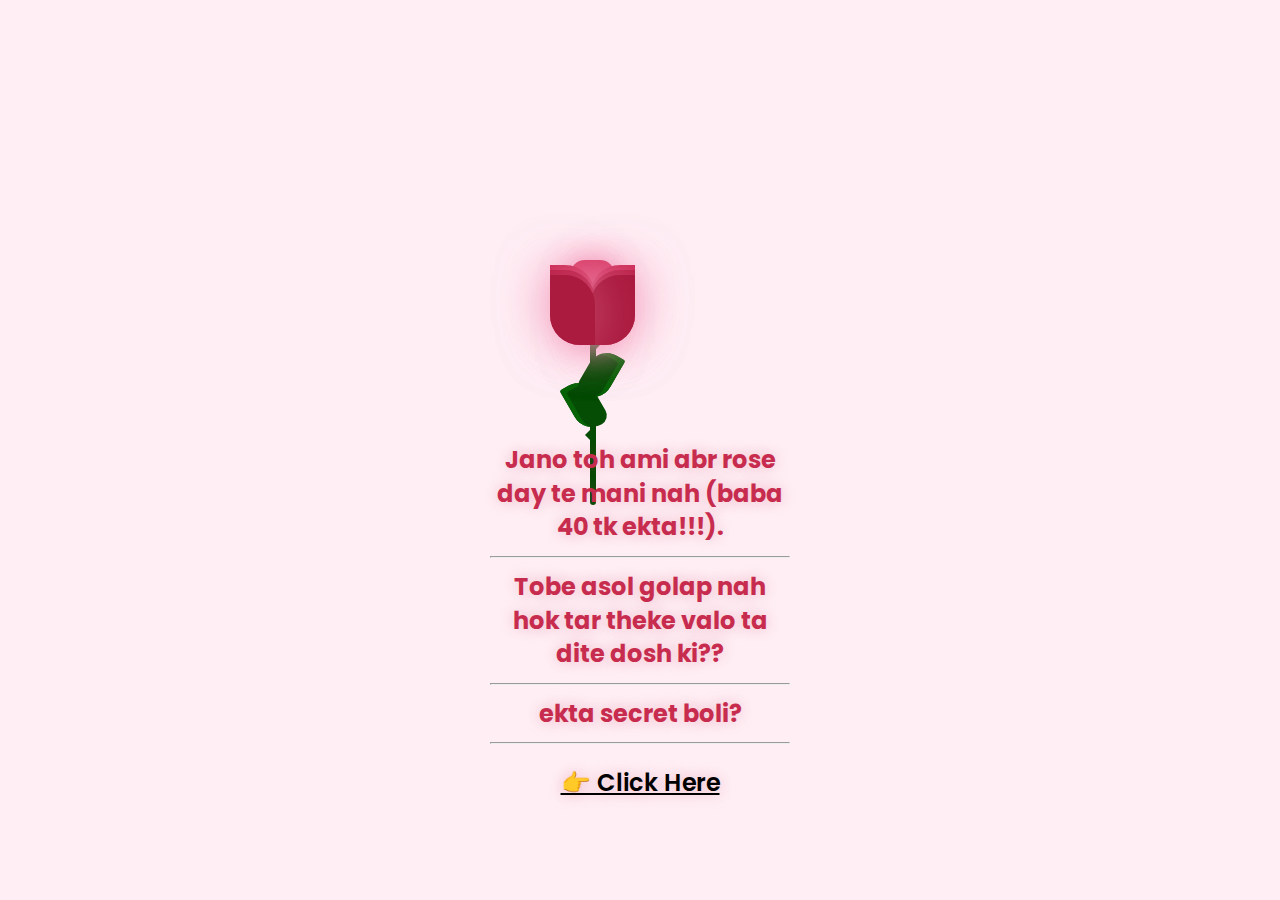
<file: Rose-Day/index.html>
<!DOCTYPE html>
<html lang="en">
  <head>
    <meta charset="UTF-8" />
    <meta name="viewport" content="width=device-width, initial-scale=1.0" />
    <title>Rose for You</title>
    <link rel="stylesheet" href="style.css" />
    <link href="https://fonts.googleapis.com/css2?family=Dancing+Script:wght@700&family=Poppins:wght@400;600&display=swap" rel="stylesheet">
  </head>
  <body>
    <div class="container">
      <div class="glass">
        <div class="shine"></div>
      </div>
      <div class="thorns">
        <div></div>
        <div></div>
        <div></div>
        <div></div>
      </div>
      <div class="leaves">
        <div></div>
        <div></div>
        <div></div>
        <div></div>
      </div>
      <div class="petals">
        <div></div>
        <div></div>
        <div></div>
        <div></div>
        <div></div>
        <div></div>
        <div></div>
      </div>
      <div class="text">
        <h2>Jano toh ami abr rose day te mani nah (baba 40 tk ekta!!!).<br><hr>
        Tobe asol golap nah hok tar theke valo ta dite dosh ki?? <br><hr>ekta secret boli? <br><hr><a href="new.html" style="color: #000; text-decoration: underline;">👉 Click Here</a></h2>
      </div>
    </div>
  </body>
</html>
</file>
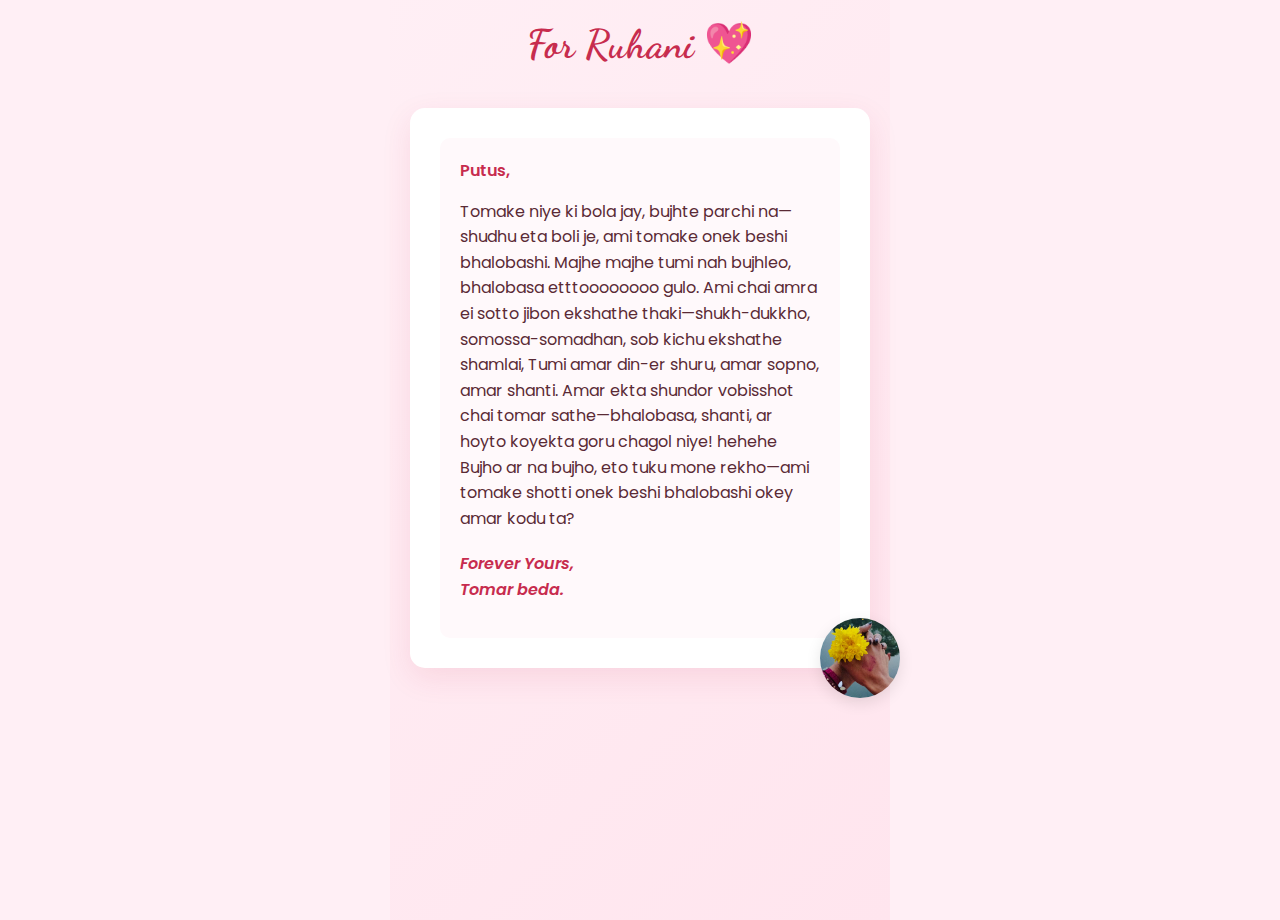
<file: Rose-Day/new.html>
<!DOCTYPE html>
<html lang="en">
  <head>
    <meta charset="UTF-8" />
    <meta name="viewport" content="width=device-width, initial-scale=1.0" />
    <title>Your Special Message</title>
    <link rel="stylesheet" href="style.css" />
    <link href="https://fonts.googleapis.com/css2?family=Dancing+Script:wght@700&family=Poppins:wght@400;600&display=swap" rel="stylesheet">
    <style>
      .wrap {
        padding: 20px;
        min-height: 100vh;
        display: flex;
        flex-direction: column;
        align-items: center;
        background: linear-gradient(135deg, #ffeff5 0%, #ffe5ee 100%);
      }

      h1 {
        font-family: 'Dancing Script', cursive;
        color: #c72c4e;
        font-size: 2.5rem;
        margin: 20px 0;
        text-align: center;
      }

      .postcard {
        background: #fff;
        width: 90%;
        max-width: 400px;
        padding: 30px;
        border-radius: 15px;
        box-shadow: 0 10px 30px rgba(199,44,78,0.1);
        position: relative;
        margin: 20px auto;
      }

      .letter {
        background: #fff9fb;
        padding: 20px;
        border-radius: 10px;
        min-height: 300px;
      }

      p {
        font-family: 'Poppins', sans-serif;
        color: #5a2a35;
        line-height: 1.6;
        font-size: 1rem;
        margin: 0;
      }

      span {
        font-weight: 600;
        color: #c72c4e;
        display: block;
        margin-bottom: 15px;
      }

      .ullu {
        margin-top: 20px;
        font-style: italic;
      }

      .address {
        position: absolute;
        bottom: -30px;
        right: -30px;
        width: 80px;
        height: 80px;
        border-radius: 50%;
        overflow: hidden;
        box-shadow: 0 5px 15px rgba(0,0,0,0.1);
      }

      .mail_stamp {
        width: 100%;
        height: 100%;
        object-fit: cover;
      }

      footer {
        margin-top: auto;
        padding: 20px;
        color: #c72c4e;
        font-family: 'Poppins', sans-serif;
        font-size: 0.8rem;
      }

      @media (max-width: 768px) {
        h1 {
          font-size: 2rem;
        }
        
        .postcard {
          width: 95%;
          padding: 20px;
        }
        
        .address {
          right: -10px;
          bottom: -20px;
          width: 60px;
          height: 60px;
        }
        
        p {
          font-size: 0.9rem;
        }
      }
    </style>
  </head>
  <body>
    <div class="wrap">
      <h1>For Ruhani 💖</h1>
      <div class="postcard">
        <div class="letter">
          <p>
            <span>Putus,</span>
            Tomake niye ki bola jay, bujhte parchi na—shudhu eta boli je, ami tomake onek beshi bhalobashi. Majhe majhe tumi nah bujhleo, bhalobasa etttoooooooo gulo.  

Ami chai amra ei sotto jibon ekshathe thaki—shukh-dukkho, somossa-somadhan, sob kichu ekshathe shamlai, Tumi amar din-er shuru, amar sopno, amar shanti.  

Amar ekta shundor vobisshot chai tomar sathe—bhalobasa, shanti, ar hoyto koyekta goru chagol niye! hehehe  

Bujho ar na bujho, eto tuku mone rekho—ami tomake shotti onek beshi bhalobashi okey amar kodu ta?
            <span class="ullu">
              Forever Yours,<br>
              Tomar beda.
            </span>
          </p>
        </div>
        <div class="address">
          <img src="./hands.jpeg" class="mail_stamp" />
        </div>
      </div>
    </div>   
  </body>
</html>
</file>
<file: Rose-Day/style.css>
@import url('https://fonts.googleapis.com/css2?family=Dancing+Script:wght@700&family=Poppins:wght@400;600&display=swap');

body {
  height: 100vh;
  margin: 0;
  background: #ffeff5;
  display: flex;
  justify-content: center;
  align-items: center;
  overflow: hidden;
  font-family: 'Poppins', sans-serif;
}

.container {
  position: relative;
  width: 300px;
  height: 500px;
  display: flex;
  justify-content: center;
  align-items: center;
}

.glass {
  position: absolute;
  height: 350px;
  width: 200px;
  top: 50%;
  left: 50%;
  transform: translate(-50%, -50%);
}

/* Rose Stem (Stick) */
.leaves > div:nth-child(1) {
  position: absolute;
  width: 6px;
  height: 210px;
  background: #054c05;
  top: 95px;
  left: 100px;
  border-radius: 0 0 100px 100px;
  z-index: -1;
}

/* Rose Leaves */
.leaves > div:nth-child(2) {
  position: absolute;
  width: 30px;
  height: 50px;
  background: #054c05;
  border-radius: 5px 40px 20px 40px;
  transform: rotate(-30deg);
  top: 180px;
  left: 80px;
  box-shadow: inset 5px 5px #066406;
  z-index: -1;
}

.leaves > div:nth-child(3) {
  position: absolute;
  width: 30px;
  height: 50px;
  background: #054c05;
  border-radius: 40px 5px 40px 20px;
  transform: rotate(30deg);
  top: 150px;
  left: 95px;
  box-shadow: inset -5px 5px #066406;
  z-index: -1;
}

/* Rose Thorns */
.thorns > div {
  position: absolute;
  width: 0;
  height: 0;
  top: 140px;
}

.thorns > div:nth-child(odd) {
  border-top: 5px solid transparent;
  border-bottom: 5px solid transparent;
  border-left: 5px solid #054c05;
  left: 105px;
}

.thorns > div:nth-child(even) {
  border-top: 5px solid transparent;
  border-bottom: 5px solid transparent;
  border-right: 5px solid #054c05;
  left: 95px;
}

.thorns > div:nth-child(1) {
  top: 200px;
}

.thorns > div:nth-child(2) {
  top: 170px;
}

.thorns > div:nth-child(4) {
  top: 230px;
}

/* Rose Petals */
.petals > div {
  position: absolute;
  background: #d52d58;
  width: 45px;
  height: 80px;
  top: 55px;
  transition: all 0.5s ease-out;
}

.petals > div:nth-child(1) {
  border-radius: 15px;
  box-shadow: 0px 0px 30px #f594b8;
  left: 80px;
  top: 60px;
  background: #d52d58;
}

.petals > div:nth-child(2),
.petals > div:nth-child(4),
.petals > div:nth-child(6) {
  background: #b81b43;
  left: 60px;
  border-radius: 0px 30px 0px 30px;
  transform-origin: bottom right;
}

.petals > div:nth-child(3),
.petals > div:nth-child(5),
.petals > div:nth-child(7) {
  background: #b81b43;
  left: 100px;
  border-radius: 30px 0px 30px 0px;
  transform-origin: bottom left;
}

.petals > div:nth-child(2) {
  z-index: 5;
  background: #ab1a3f;
  top: 75px;
  height: 70px;
  box-shadow: 0px 0px 50px rgba(245, 148, 184, 0.5);
  animation: bloom2 3s ease-in-out forwards;
}

.petals > div:nth-child(3) {
  z-index: 4;
  background: #ab1a3f;
  top: 75px;
  height: 70px;
  box-shadow: 0px 0px 50px rgba(245, 148, 184, 0.5);
  animation: bloom3 3s ease-in-out forwards, glowing 2.5s ease-in-out infinite;
}

.petals > div:nth-child(4) {
  z-index: 3;
  background: #b81b43;
  top: 70px;
  height: 75px;
  box-shadow: 0px 0px 50px rgba(245, 148, 184, 0.5);
  animation: bloom4 3s ease-in-out forwards, glowing 2.5s ease-in-out infinite;
}

.petals > div:nth-child(5) {
  z-index: 2;
  background: #b81b43;
  top: 70px;
  height: 75px;
  box-shadow: 0px 0px 50px rgba(245, 148, 184, 0.5);
  animation: bloom5 3s ease-in-out forwards, glowing 2.5s ease-in-out infinite;
}

.petals > div:nth-child(6) {
  z-index: 1;
  background: #c9204b;
  top: 65px;
  height: 70px;
  box-shadow: 0px 0px 50px rgba(245, 148, 184, 0.3);
  animation: bloom6 3s ease-in-out forwards, glowing 2.5s ease-in-out infinite;
}

.petals > div:nth-child(7) {
  z-index: 0;
  background: #c9204b;
  top: 65px;
  height: 70px;
  box-shadow: 0px 0px 50px rgba(245, 148, 184, 0.3);
  animation: bloom7 3s ease-in-out forwards, glowing 2.5s ease-in-out infinite;
}

@keyframes bloom2 {
  50% {
    transform: rotate(-90deg);
    top: 200px;
    left: 100px;
  }
  100% {
    transform: rotate(-60deg);
    top: 252px;
    left: 50px;
    background: #71122a;
    box-shadow: 0px 0px 0px rgba(245, 148, 184, 0);
  }
}

@keyframes bloom3 {
  100% {
    transform: rotate(45deg);
  }
}

@keyframes bloom4 {
  100% {
    transform: rotate(-20deg);
  }
}

@keyframes bloom5 {
  100% {
    transform: rotate(20deg);
  }
}

@keyframes bloom6 {
  100% {
    transform: rotate(-5deg);
  }
}

@keyframes bloom7 {
  100% {
    transform: rotate(5deg);
  }
}

@keyframes glowing {
  50% {
    background: #d7365f;
    box-shadow: 0px 0px 60px #f594b8;
  }
}

.text {
  position: absolute;
  bottom: -120px;
  text-align: center;
  color: #c72c4e;
  width: 100%;
  padding: 20px;
  z-index: 10;
}

.text h2 {
  font-size: 1.5rem;
  margin: 0;
  line-height: 1.4;
  text-shadow: 0 0 15px rgba(199, 44, 78, 0.3);
}

.text a {
  color: #c72c4e;
  text-decoration: none;
  font-weight: 600;
  transition: all 0.3s ease;
  display: inline-block;
  margin-top: 10px;
  font-family: 'Poppins', sans-serif;
}

.text a:hover {
  color: #ffffff;
  text-shadow: 0 0 15px #c72c4e;
}

@media (max-width: 768px) {
  .container {
    transform: scale(0.8);
  }

  .text h2 {
    font-size: 1.2rem;
  }
}
</file>
